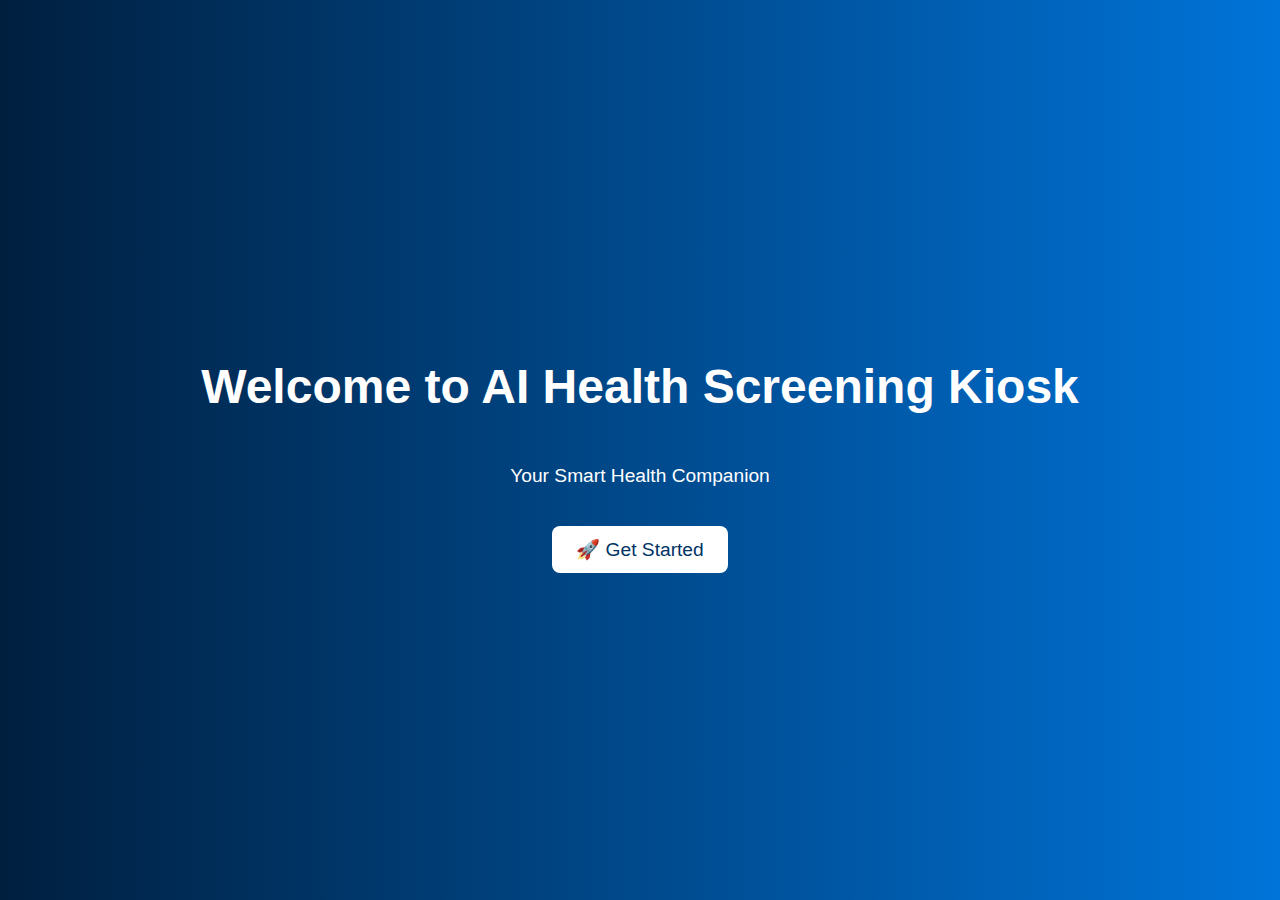
<file: index.html>
<!DOCTYPE html>
<html lang="en">
<head>
  <meta charset="UTF-8" />
  <meta name="viewport" content="width=device-width, initial-scale=1.0"/>
  <title>AI Kiosk</title>
  <style>
    body {
      margin: 0;
      padding: 0;
      background: linear-gradient(to right, #001f3f, #0074d9);
      font-family: 'Segoe UI', sans-serif;
      color: white;
      display: flex;
      flex-direction: column;
      justify-content: center;
      align-items: center;
      height: 100vh;
      text-align: center;
    }

    h1 { font-size: 3em; }
    p { font-size: 1.2em; }
    .start-btn {
      margin-top: 20px;
      padding: 12px 24px;
      font-size: 1.2em;
      background: white;
      color: #003366;
      border: none;
      border-radius: 8px;
      cursor: pointer;
    }
  </style>
</head>
<body>

  <h1>Welcome to AI Health Screening Kiosk</h1>
  <p>Your Smart Health Companion</p>

  <audio id="welcomeAudio">
    <source src="welcome.mp3" type="audio/mpeg" />
    Your browser does not support audio.
  </audio>

  <button class="start-btn" onclick="playWelcome()">🚀 Get Started</button>

  <script>
    function playWelcome() {
      const audio = document.getElementById("welcomeAudio");
      audio.play().then(() => {
        console.log("Audio started");
      }).catch((e) => {
        console.error("Autoplay failed:", e);
        alert("Click again to allow audio.");
      });

      // Redirect after slight delay
      setTimeout(() => {
        window.location.href = "main.html";
      }, 1500); // enough time to hear the welcome message
    }
  </script>

</body>
</html>
</file>
